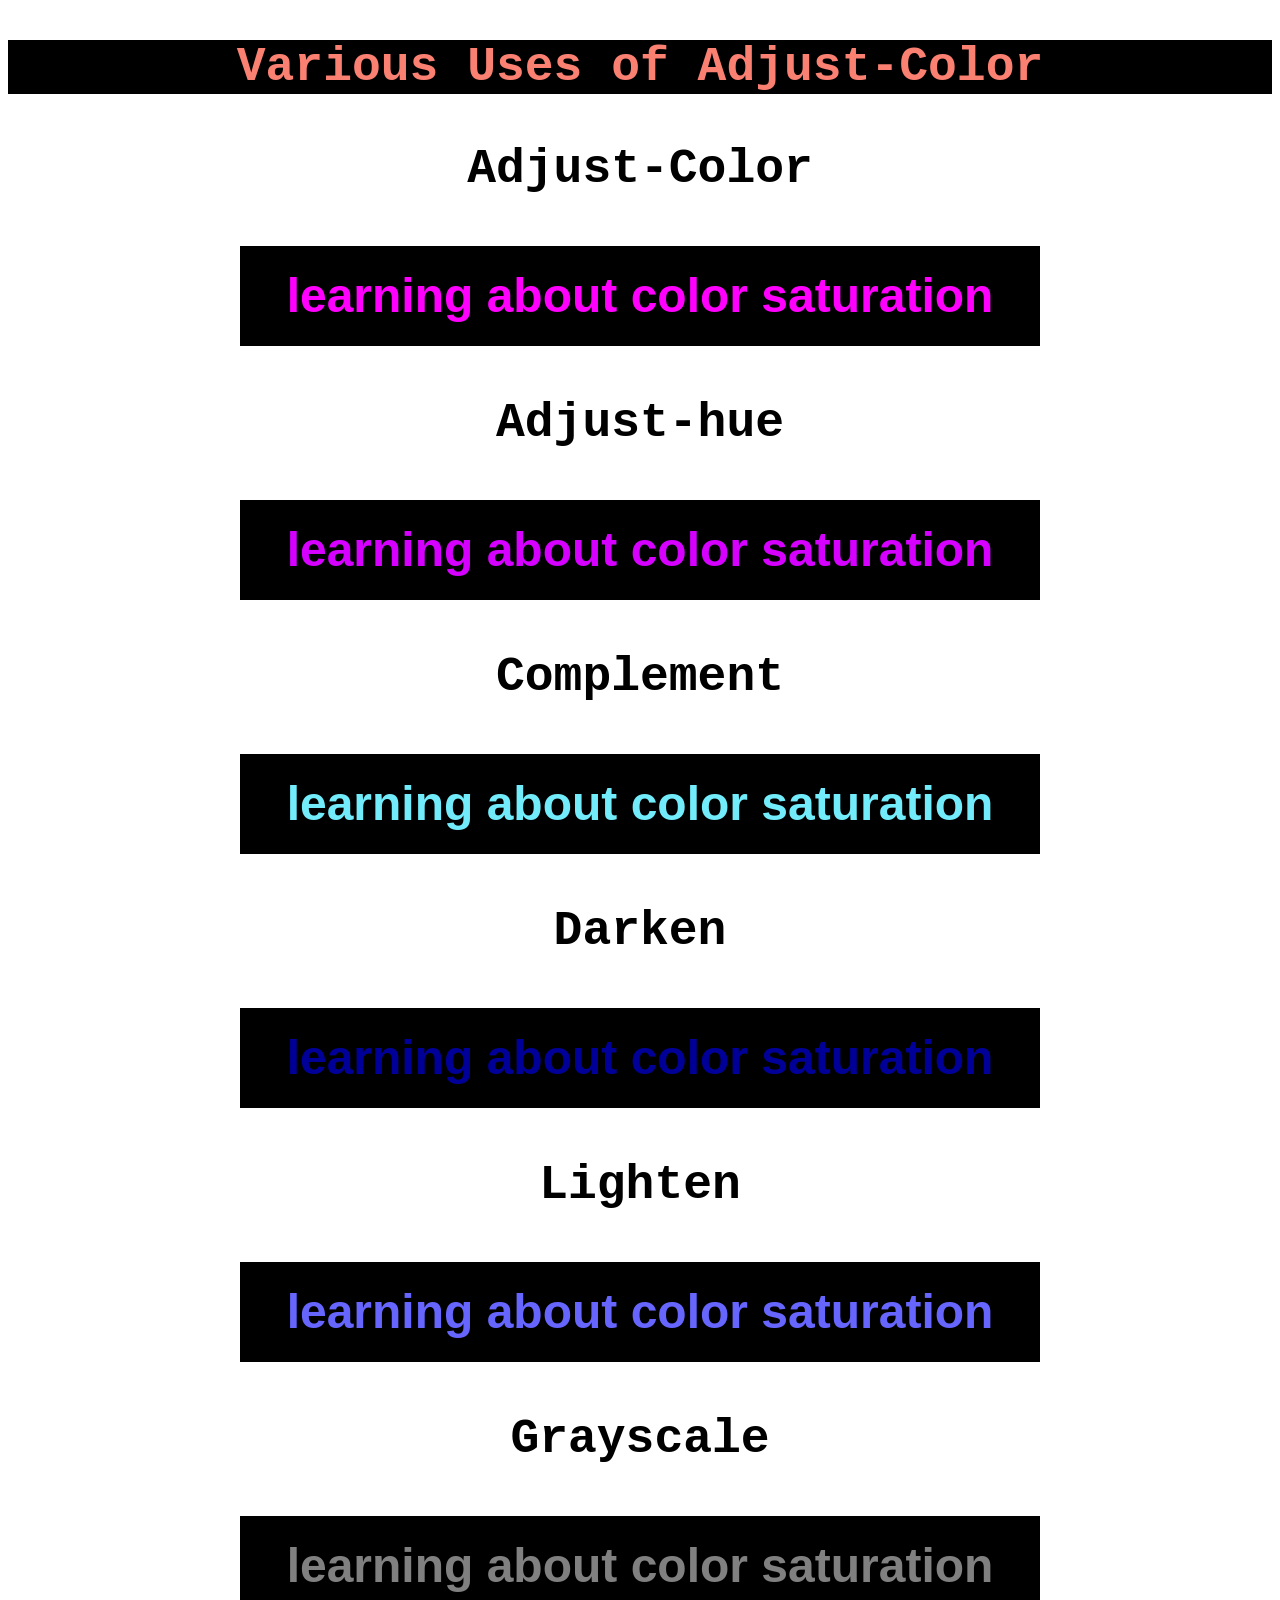
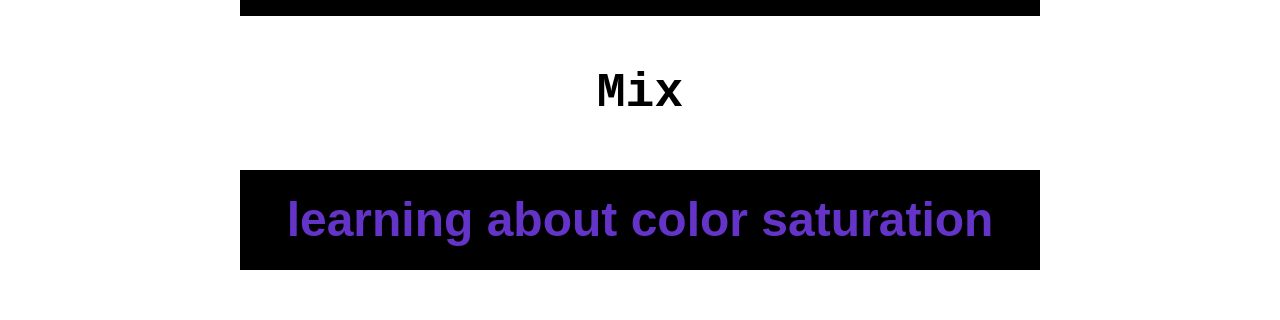
<file: SASS/built in modules/index.html>
<!doctype html>
<html lang="en">
  <head>
    <meta charset="UTF-8" />
    <meta name="viewport" content="width=device-width, initial-scale=1.0" />
    <link rel="stylesheet" href="css/main.css" />
    <title>Built-in0modules</title>
  </head>
  <body>
    <h2>Various Uses of Adjust-Color</h2>
    <p>Adjust-Color</p>
    <p class="h1">learning about color saturation</p>
    <p>Adjust-hue</p>
    <p class="h2">learning about color saturation</p>
    <p>Complement</p>
    <p class="h3">learning about color saturation</p>
    <p>Darken</p>
    <p class="h4">learning about color saturation</p>
    <p>Lighten</p>
    <p class="h5">learning about color saturation</p>
    <p>Grayscale</p>
    <p class="h6">learning about color saturation</p>
    <p>Mix</p>
    <p class="h7">learning about color saturation</p>
  </body>
</html>
</file>
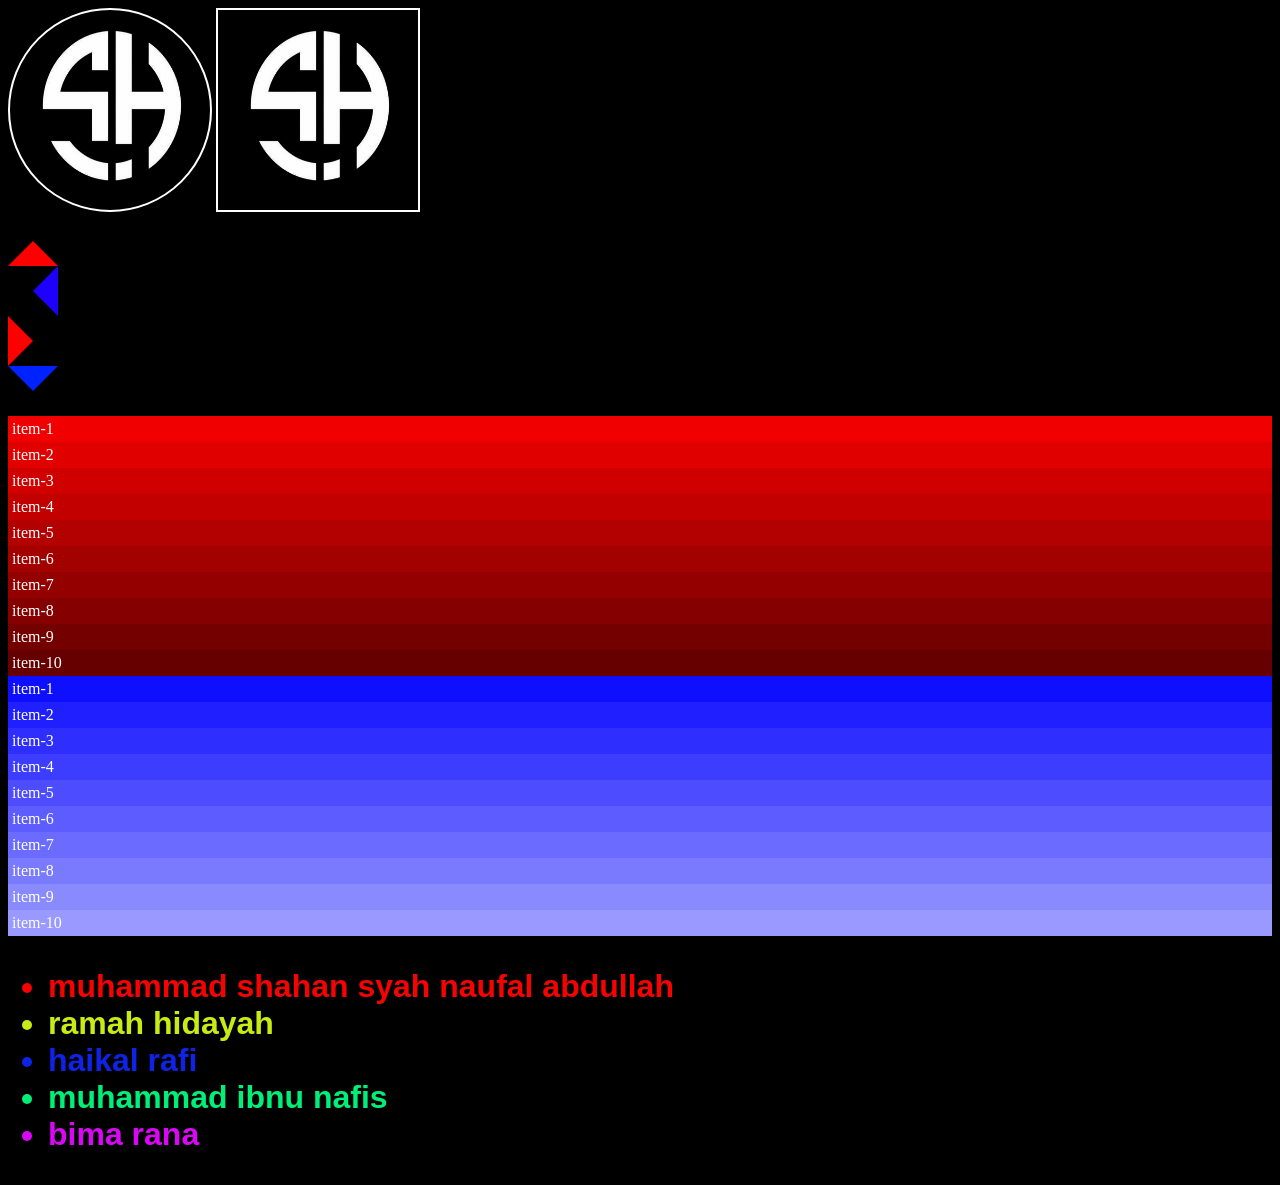
<file: SASS/flow control/index.html>
<!doctype html>
<html lang="en">
  <head>
    <meta charset="UTF-8" />
    <meta name="viewport" content="width=device-width, initial-scale=1.0" />
    <link rel="stylesheet" href="css/main.css" />
    <title>Main scss</title>
  </head>
  <body>
    <img src="img/sh.png" class="circle-profile"alt="logo shahan">
    <img src="img/sh.png" class="square-profile" alt="logo shahan">



    <div class="right"></div>
    <div class="left"></div>
    <div class="top"></div>
    <div class="bottom"></div>

    <ul class="gradiant">
      <li>item-1</li>
      <li>item-2</li>
      <li>item-3</li>
      <li>item-4</li>
      <li>item-5</li>
      <li>item-6</li>
      <li>item-7</li>
      <li>item-8</li>
      <li>item-9</li>
      <li>item-10</li>
    </ul>
<ul class="gradiant1">
      <li>item-1</li>
      <li>item-2</li>
      <li>item-3</li>
      <li>item-4</li>
      <li>item-5</li>
      <li>item-6</li>
      <li>item-7</li>
      <li>item-8</li>
      <li>item-9</li>
      <li>item-10</li>
    </ul>

    <ul class="socials">
      <li class="youtube">muhammad shahan syah naufal abdullah</li>
      <li class="instagram">ramah hidayah</li>
      <li class="facebook">haikal rafi</li>
      <li class="twitter">muhammad ibnu nafis</li>
      <li class="twitch">bima rana</li>
    </ul>
  </body>
  </body>
</html>
</file>
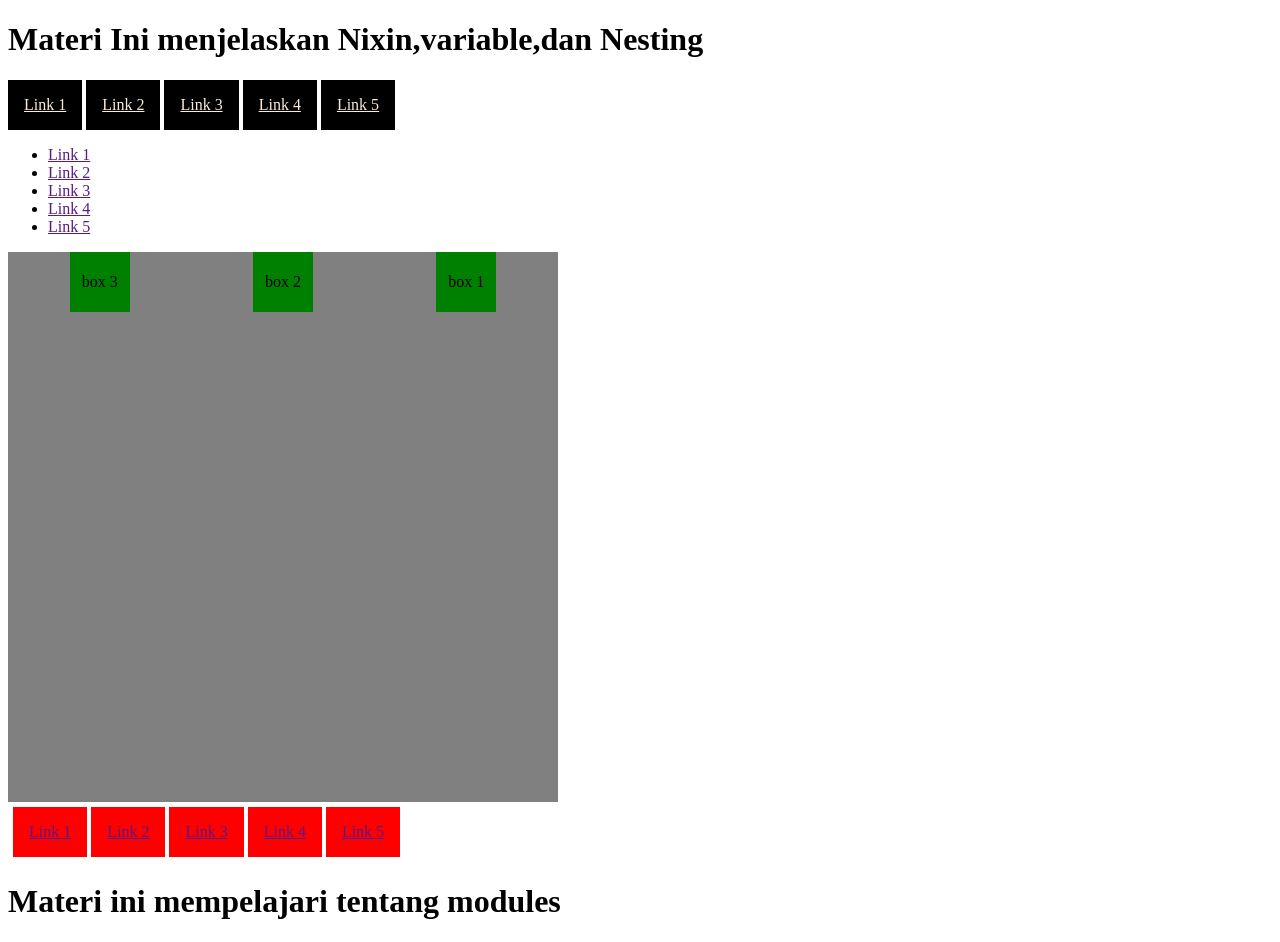
<file: SASS/scss dasar/index.html>
<!doctype html>
<html lang="id">
  <head>
    <meta charset="UTF-8" />
    <meta name="viewport" content="width=device-width, initial-scale=1.0" />
    <title>Penerapan Lengkap SASS</title>
    <!-- Menghubungkan CSS hasil kompilasi SASS -->
    <link rel="stylesheet" href="css/main.css" />
  </head>
  <body>
    <h1>Materi Ini menjelaskan Nixin,variable,dan Nesting</h1>
    <div class="header">
      <ul>
        <li><a href="">Link 1</a></li>
        <li><a href="">Link 2</a></li>
        <li><a href="">Link 3</a></li>
        <li><a href="">Link 4</a></li>
        <li><a href="">Link 5</a></li>
      </ul>
    </div>
    <div class="main">
      <ul>
        <li><a href="">Link 1</a></li>
        <li><a href="">Link 2</a></li>
        <li><a href="">Link 3</a></li>
        <li><a href="">Link 4</a></li>
        <li><a href="">Link 5</a></li>
      </ul>
    </div>
<div class="container">
  <div class="box">box 1</div>
  <div class="box">box 2</div>
  <div class="box">box 3</div>
</div>


    <div class="footer">
      <ul>
        <li><a href="">Link 1</a></li>
        <li><a href="">Link 2</a></li>
        <li><a href="">Link 3</a></li>
        <li><a href="">Link 4</a></li>
        <li><a href="">Link 5</a></li>
      </ul>
    </div>

    <h1>Materi ini mempelajari tentang modules</h1>



  </body>
</html>
</file>
<file: SASS/built in modules/css/main.css>
/* adjust-color($color,
  $red: null, $green: null, $blue: null,
  $hue: null, $saturation: null, $lightness:
  null,
  $whiteness: null, $blackness: null,
  $alpha: null)
*/
p {
  text-align: center;
  font-weight: bold;
  font-family: "Courier New", Courier, monospace;
  font-size: 3em;
}

h2 {
  text-align: center;
  font-weight: bold;
  color: salmon;
  background-color: black;
  font-family: "Courier New", Courier, monospace;
  font-size: 3em;
}

.h1 {
  width: 800px;
  display: grid;
  place-items: center;
  height: 100px;
  margin: 50px auto;
  font-family: Arial, Helvetica, sans-serif;
  font-size: 3em;
  background-color: black;
  text-align: center;
  color: fuchsia;
}

.h2 {
  width: 800px;
  display: grid;
  place-items: center;
  height: 100px;
  margin: 50px auto;
  font-family: Arial, Helvetica, sans-serif;
  font-size: 3em;
  background-color: black;
  text-align: center;
  color: rgb(212.5, 0, 255);
}

.h3 {
  width: 800px;
  display: grid;
  place-items: center;
  height: 100px;
  margin: 50px auto;
  font-family: Arial, Helvetica, sans-serif;
  font-size: 3em;
  background-color: black;
  text-align: center;
  color: #72ecfa;
}

.h4 {
  width: 800px;
  display: grid;
  place-items: center;
  height: 100px;
  margin: 50px auto;
  font-family: Arial, Helvetica, sans-serif;
  font-size: 3em;
  background-color: black;
  text-align: center;
  color: #000099;
}

.h5 {
  width: 800px;
  display: grid;
  place-items: center;
  height: 100px;
  margin: 50px auto;
  font-family: Arial, Helvetica, sans-serif;
  font-size: 3em;
  background-color: black;
  text-align: center;
  color: #6666ff;
}

.h6 {
  width: 800px;
  display: grid;
  place-items: center;
  height: 100px;
  margin: 50px auto;
  font-family: Arial, Helvetica, sans-serif;
  font-size: 3em;
  background-color: black;
  text-align: center;
  color: rgb(127.5, 127.5, 127.5);
}

.h7 {
  width: 800px;
  display: grid;
  place-items: center;
  height: 100px;
  margin: 50px auto;
  font-family: Arial, Helvetica, sans-serif;
  font-size: 3em;
  background-color: black;
  text-align: center;
  color: rgb(100, 51.2, 198.6);
}
</file>
<file: SASS/flow control/css/main.css>
body {
  background-color: black;
  min-height: 1000px;
}

.square-profile {
  width: 200px;
  height: 200px;
  border: 2px solid white;
  box-shadow: 1px 1px 3px rgba(0, 0, 0, 0.3);
}

.circle-profile {
  width: 200px;
  height: 200px;
  border: 2px solid white;
  box-shadow: 1px 1px 3px rgba(0, 0, 0, 0.3);
  border-radius: 50%;
}

.nav {
  background-color: #999999;
  color: #dddddd;
}

.right {
  width: 0;
  height: 0;
  background-color: transparent;
  border-color: transparent;
  border-style: solid;
  border-width: 25px;
  border-bottom-color: red;
}

.left {
  width: 0;
  height: 0;
  background-color: transparent;
  border-color: transparent;
  border-style: solid;
  border-width: 25px;
  border-right-color: rgb(30, 0, 255);
}

.top {
  width: 0;
  height: 0;
  background-color: transparent;
  border-color: transparent;
  border-style: solid;
  border-width: 25px;
  border-left-color: red;
}

.bottom {
  width: 0;
  height: 0;
  background-color: transparent;
  border-color: transparent;
  border-style: solid;
  border-width: 25px;
  border-top-color: rgb(0, 34, 255);
}

.gradiant {
  margin: 0;
  padding: 0;
  color: white;
  list-style: none;
}
.gradiant li:nth-child(1) {
  padding: 4px;
  background-color: rgb(239.7, 0, 0);
}
.gradiant li:nth-child(2) {
  padding: 4px;
  background-color: rgb(224.4, 0, 0);
}
.gradiant li:nth-child(3) {
  padding: 4px;
  background-color: rgb(209.1, 0, 0);
}
.gradiant li:nth-child(4) {
  padding: 4px;
  background-color: rgb(193.8, 0, 0);
}
.gradiant li:nth-child(5) {
  padding: 4px;
  background-color: rgb(178.5, 0, 0);
}
.gradiant li:nth-child(6) {
  padding: 4px;
  background-color: rgb(163.2, 0, 0);
}
.gradiant li:nth-child(7) {
  padding: 4px;
  background-color: rgb(147.9, 0, 0);
}
.gradiant li:nth-child(8) {
  padding: 4px;
  background-color: rgb(132.6, 0, 0);
}
.gradiant li:nth-child(9) {
  padding: 4px;
  background-color: rgb(117.3, 0, 0);
}
.gradiant li:nth-child(10) {
  padding: 4px;
  background-color: #660000;
}

.gradiant1 {
  margin: 0;
  padding: 0;
  color: white;
  list-style: none;
}
.gradiant1 li:nth-child(1) {
  padding: 4px;
  background-color: rgb(15.3, 15.3, 255);
}
.gradiant1 li:nth-child(2) {
  padding: 4px;
  background-color: rgb(30.6, 30.6, 255);
}
.gradiant1 li:nth-child(3) {
  padding: 4px;
  background-color: rgb(45.9, 45.9, 255);
}
.gradiant1 li:nth-child(4) {
  padding: 4px;
  background-color: rgb(61.2, 61.2, 255);
}
.gradiant1 li:nth-child(5) {
  padding: 4px;
  background-color: rgb(76.5, 76.5, 255);
}
.gradiant1 li:nth-child(6) {
  padding: 4px;
  background-color: rgb(91.8, 91.8, 255);
}
.gradiant1 li:nth-child(7) {
  padding: 4px;
  background-color: rgb(107.1, 107.1, 255);
}
.gradiant1 li:nth-child(8) {
  padding: 4px;
  background-color: rgb(122.4, 122.4, 255);
}
.gradiant1 li:nth-child(9) {
  padding: 4px;
  background-color: rgb(137.7, 137.7, 255);
}
.gradiant1 li:nth-child(10) {
  padding: 4px;
  background-color: #9999ff;
}

.socials {
  font-size: 2em;
  font-family: Arial, Helvetica, sans-serif;
  font-weight: bold;
}
.socials .youtube {
  color: #f50202; /*yang berisi mengambil nilai valuenya $color*/
}
.socials .facebook {
  color: #0e23e6; /*yang berisi mengambil nilai valuenya $color*/
}
.socials .instagram {
  color: #c8ec13; /*yang berisi mengambil nilai valuenya $color*/
}
.socials .twitter {
  color: #00ef78; /*yang berisi mengambil nilai valuenya $color*/
}
.socials .twitch {
  color: #da06f6; /*yang berisi mengambil nilai valuenya $color*/
}
</file>
<file: SASS/scss dasar/css/main.css>
.header ul {
  margin: 0;
  padding: 0;
  list-style: none;
}
.header ul li {
  display: inline-block;
}
.header ul li {
  background-color: black;
  padding: 1em;
}
.header ul li a {
  color: antiquewhite;
}

.footer ul {
  margin: 0;
  padding: 0;
  list-style: none;
}
.footer ul li {
  display: inline-block;
}
.footer ul li {
  background-color: red;
  padding: 1em;
}

.footer {
  padding: 5px;
}

.container {
  display: flex;
  flex-direction: row-reverse;
  justify-content: space-around;
  width: 550px;
  height: 550px;
  background-color: gray;
}

.box {
  width: 60px;
  height: 60px;
  box-sizing: border-box;
  text-align: center;
  line-height: 60px;
  background-color: green;
}
</file>
